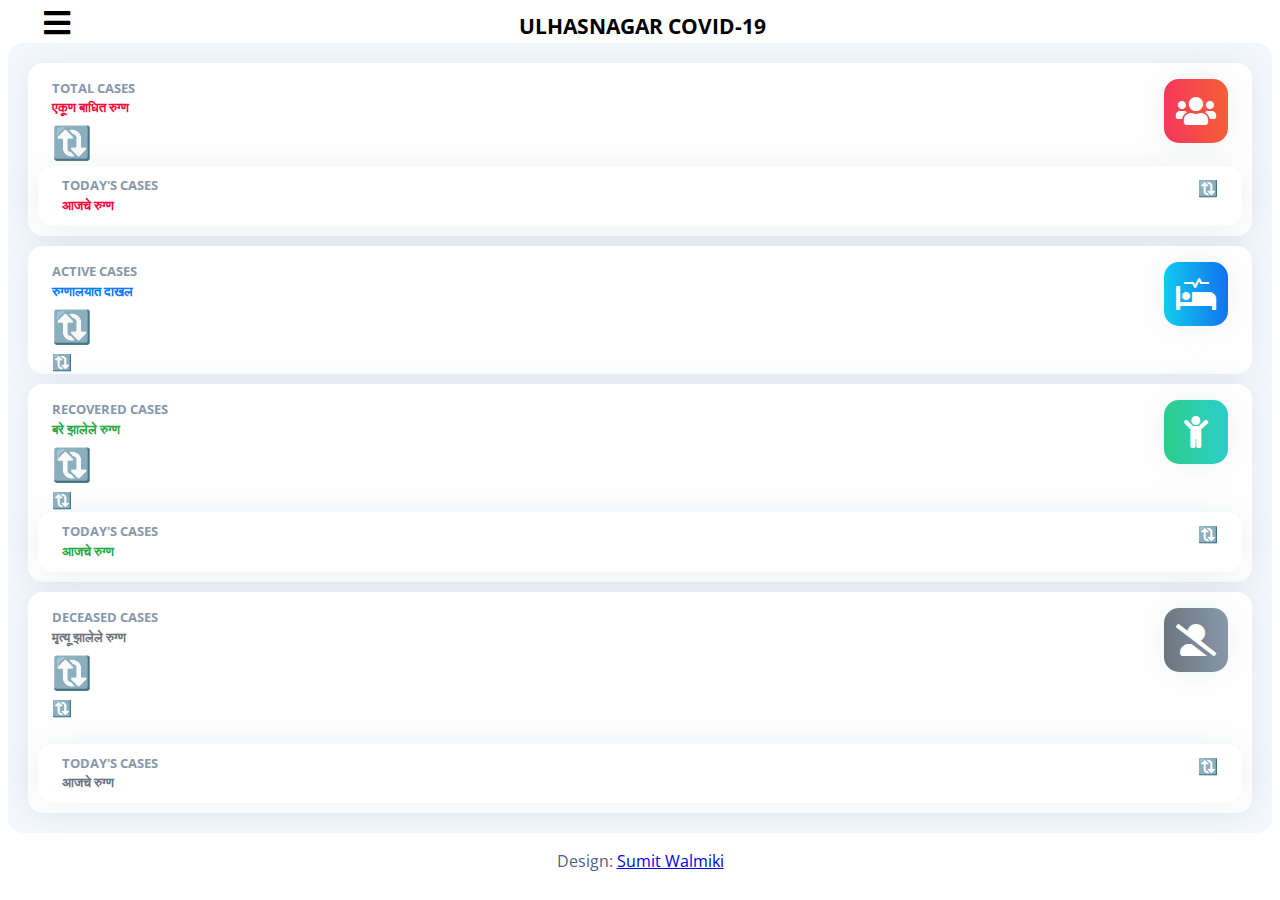
<file: index.html>
<html>
	<head>
		<meta charset="UTF-8" />
		<meta
			name="viewport"
			content="width=device-width, initial-scale=1.0 ,maximum-scale=1.0 ,user-scalable=0"
		/>
		<link
			href="https://fonts.googleapis.com/css?family=Open+Sans:300,400,600,700"
			rel="stylesheet"
		/>
		<link
			rel="stylesheet"
			href="https://cdnjs.cloudflare.com/ajax/libs/font-awesome/4.7.0/css/font-awesome.min.css"
		/>
		<link
			rel="stylesheet"
			href="https://cdnjs.cloudflare.com/ajax/libs/font-awesome/5.13.1/css/all.min.css"
		/>
		<link rel="stylesheet" href="./assets/styles.css" />
	</head>

	<body>
		<div id="mySidebar" class="sidebar">
			<a href="javascript:void(0)" class="closebtn" onclick="closeNav()">×</a>
			<a href="./amb.html">Ambernath</a>
			<a href="./bad.html">Badlapur</a>
			<a href="./kdmc.html">KDMC</a>
		</div>
		<div class="topnav">
			<a href="javascript:void(0);" class="icon" onclick="openNav()">
				<i class="fa fa-bars"></i>
			</a>
			<a href="./index.html" class="active">ULHASNAGAR COVID-19</a>
		</div>
		<div class="container">
			<!-- Card stats -->

			<div class="card card-stats">
				<!-- Card body -->
				<div class="card-body" style="padding-bottom: 0px;">
					<div class="stat__item confirmedul col">
						<h5 class="card-title text-uppercase text-muted">
							Total Cases<br />
							<h5 style="color: #ff073a;">एकूण बाधित रुग्ण</h5>
						</h5>
						<span class="number h2 font-weight-bold total color-red count"
							>🔃</span
						>
					</div>
					<div
						class="icon icon-shape bg-gradient-red text-white rounded-circle shadow"
					>
						<i class="fas fa-users"></i>
					</div>
				</div>
				<div class="card card-stats" style="margin-top: 0px;">
					<div
						class="stat__item confirmedul card-body"
						style="padding-bottom: 10px; padding-top: 10px;"
					>
						<div class="col">
							<h5 class="card-title text-uppercase text-muted">
								Today's Cases<br />
								<h5 style="color: #ff073a;">आजचे रुग्ण</h5>
							</h5>
						</div>
						<span class="new h1 font-weight-bold oldtotal color-red count"
							>🔃</span
						>
					</div>
				</div>
			</div>
			<div class="card card-stats">
				<!-- Card body -->
				<div class="card-body" style="padding-bottom: 0px;">
					<div class="stat__item activeul col">
						<h5 class="card-title text-uppercase text-muted">
							Active Cases<br />
							<h5 style="color: #007bff;">रुग्णालयात दाखल</h5>
						</h5>
						<span class="number h2 font-weight-bold total color-blue count"
							>🔃</span
						>
						<br />
						<div style="width: 41px; white-space: nowrap; overflow: hidden;">
							<span class="ulact h1" style="color: #3e39ae;">🔃</span>
						</div>
					</div>
					<div
						class="icon icon-shape bg-gradient-blue text-white rounded-circle shadow"
					>
						<i class="fas fa-procedures"></i>
					</div>
				</div>
			</div>
			<div class="card card-stats">
				<!-- Card body -->
				<div class="card-body" style="padding-bottom: 0px;">
					<div class="stat__item recoveredul col">
						<h5 class="card-title text-uppercase text-muted">
							Recovered Cases<br />
							<h5 style="color: #28a745;">बरे झालेले रुग्ण</h5>
						</h5>
						<span class="number h2 font-weight-bold total color-green count"
							>🔃</span
						>
						<div style="width: 41px; white-space: nowrap; overflow: hidden;">
							<span class="ulrec h1" style="color: #3e39ae;">🔃</span>
						</div>
					</div>
					<div
						class="icon icon-shape bg-gradient-green text-white rounded-circle shadow"
					>
						<i class="fas fa-child"></i>
					</div>
				</div>
				<div class="card card-stats" style="margin-top: 0px;">
					<div
						class="stat__item recoveredul card-body"
						style="padding-bottom: 10px; padding-top: 10px;"
					>
						<div class="stat__item recoveredul col">
							<h5 class="card-title text-uppercase text-muted">
								Today's Cases<br />
								<h5 style="color: #28a745;">आजचे रुग्ण</h5>
							</h5>
						</div>
						<span class="new h1 font-weight-bold oldtotal color-red count"
							>🔃</span
						>
					</div>
				</div>
			</div>
			<div class="card card-stats">
				<!-- Card body -->
				<div class="card-body" style="padding-bottom: 0px;">
					<div class="stat__item deceasedul col">
						<h5 class="card-title text-uppercase text-muted">
							Deceased Cases<br />
							<h5 style="color: #6c757d;">मृत्यू झालेले रुग्ण</h5>
						</h5>
						<span class="number h2 font-weight-bold total color-orange count"
							>🔃</span
						>
						<div style="width: 41px; white-space: nowrap; overflow: hidden;">
							<span class="uldec h1" style="color: #3e39ae;">🔃</span>
						</div>
						<br />
					</div>
					<div
						class="icon icon-shape bg-gradient-orange text-white rounded-circle shadow"
					>
						<i class="fas fa-user-alt-slash"></i>
					</div>
				</div>
				<div class="card card-stats" style="margin-top: 0px;">
					<div
						class="stat__item deceasedul card-body"
						style="padding-bottom: 10px; padding-top: 10px;"
					>
						<div class="stat__item deceasedul col">
							<h5 class="card-title text-uppercase text-muted">
								Today's Cases<br />
								<h5 style="color: #6c757d;">आजचे रुग्ण</h5>
							</h5>
						</div>
						<span class="new h1 font-weight-bold oldtotal color-red count"
							>🔃</span
						>
					</div>
				</div>
			</div>
		</div>
		<div class="copyright text-center col-lg-12 col-sm-12">
			<p>
				Design:
				<a href="https://www.instagram.com/sumit_walmiki/">Sumit Walmiki</a>
			</p>
		</div>
		<script src="./assets/ul.js"></script>
		<script>
			function openNav() {
				document.getElementById("mySidebar").style.width = "100%";
				document.getElementById("mySidebar").style.textAlign = "center";
				document.getElementById("main").style.marginLeft = "250px";
			}

			function closeNav() {
				document.getElementById("mySidebar").style.width = "0";
				document.getElementById("main").style.marginLeft = "0";
			}
		</script>
	</body>
</html>
</file>
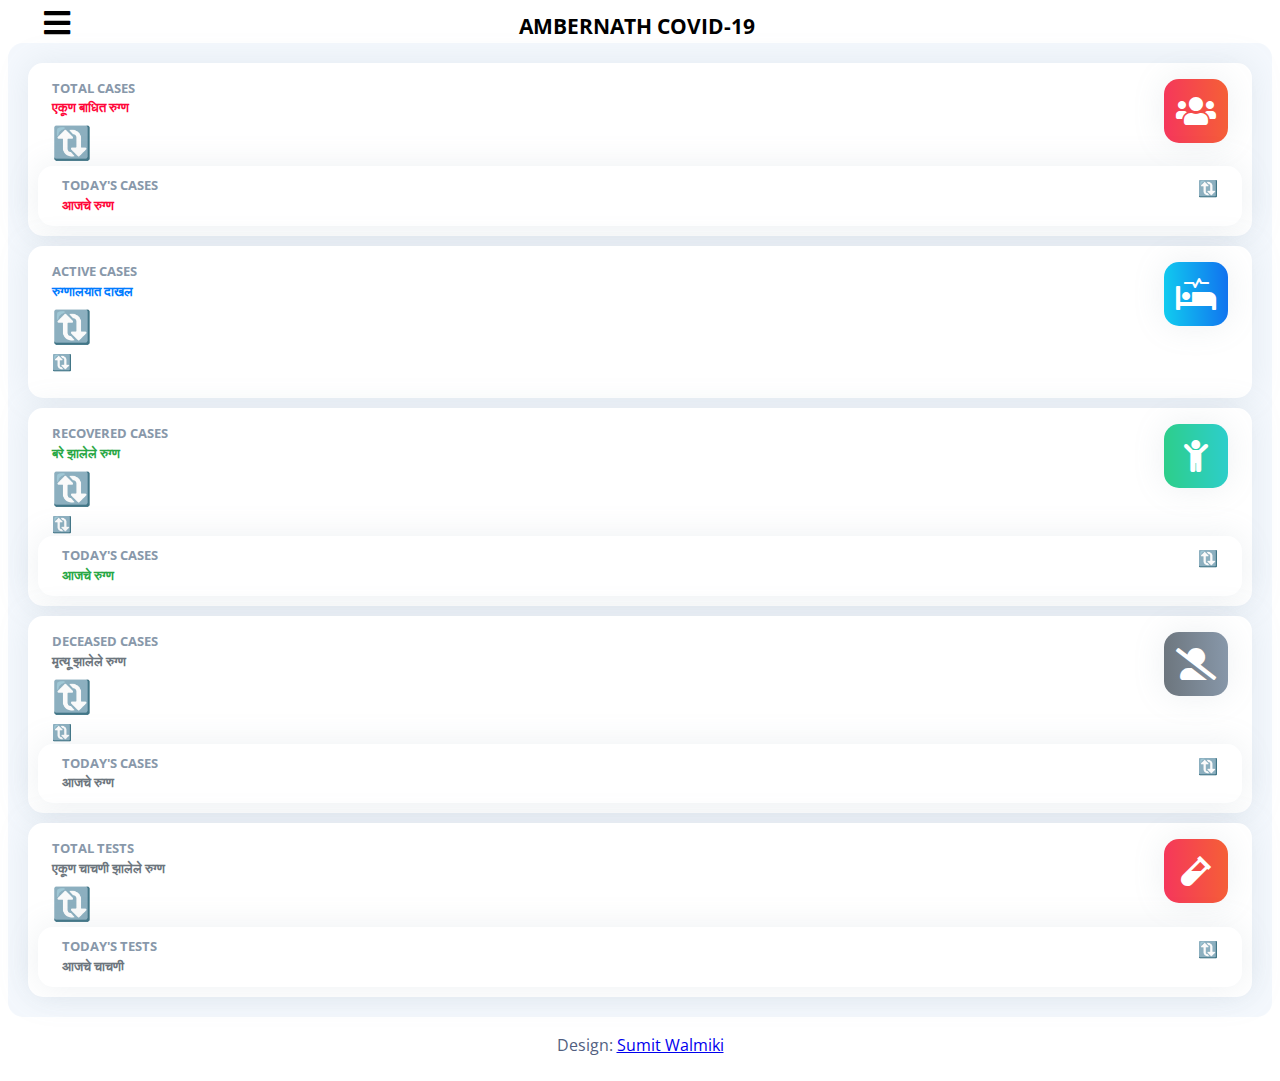
<file: amb.html>
<html>
	<head>
		<meta charset="UTF-8" />
		<meta
			name="viewport"
			content="width=device-width, initial-scale=1.0 ,maximum-scale=1.0 ,user-scalable=0"
		/>
		<link
			href="https://fonts.googleapis.com/css?family=Open+Sans:300,400,600,700"
			rel="stylesheet"
		/>
		<link
			rel="stylesheet"
			href="https://cdnjs.cloudflare.com/ajax/libs/font-awesome/5.13.1/css/all.min.css"
		/>
		<link rel="stylesheet" href="./assets/styles.css" />
	</head>

	<body style="width: auto;">
		<div id="mySidebar" class="sidebar">
			<a href="javascript:void(0)" class="closebtn" onclick="closeNav()">×</a>
			<a href="./index.html">Ulhasnagar</a>
			<!-- <a href="./amb.html">Ambernath</a> -->
			<a href="./bad.html">Badlapur</a>
			<a href="./kdmc.html">KDMC</a>
			<!-- <a href="#">Contact</a> -->
		</div>
		<div class="topnav">
			
			<a href="javascript:void(0);" class="icon" onclick="openNav()">
				<i class="fa fa-bars"></i>
			</a>
			<a href="./amb.html" class="active">AMBERNATH COVID-19</a>
		</div>
		<div class="container">
			<!-- Card stats -->

			<div class="card card-stats">
				<!-- Card body -->
				<div class="card-body" style="padding-bottom: 0px;">
					<div class="stat__item confirmedamb col">
						<h5 class="card-title text-uppercase text-muted">
							Total Cases<br />
							<h5 style="color: #ff073a;">एकूण बाधित रुग्ण</h5>
						</h5>
						<span class="number h2 font-weight-bold total color-red count"
							>🔃</span
						>
					</div>
					<div
						class="icon icon-shape bg-gradient-red text-white rounded-circle shadow"
					>
						<i class="fas fa-users"></i>
					</div>
				</div>
				<div class="card card-stats" style="margin-top: 0px;">
					<div
						class="stat__item confirmedamb card-body"
						style="padding-bottom: 10px; padding-top: 10px;"
					>
						<div class="col">
							<h5 class="card-title text-uppercase text-muted">
								Today's Cases<br />
								<h5 style="color: #ff073a;">आजचे रुग्ण</h5>
							</h5>
						</div>
						<span class="new h1 font-weight-bold oldtotal color-red count"
							>🔃</span
						>
					</div>
				</div>
			</div>
			<div class="card card-stats">
				<!-- Card body -->
				<div class="card-body" style="padding-bottom: 0px;">
					<div class="stat__item activeamb col">
						<h5 class="card-title text-uppercase text-muted">
							Active Cases<br />
							<h5 style="color: #007bff;">रुग्णालयात दाखल</h5>
						</h5>
						<span class="number h2 font-weight-bold total color-blue count"
							>🔃</span
						>
						<br />
						<div style="width: 41px; white-space: nowrap; overflow: hidden;">
							<span class="ambact h1" style="color: #3e39ae;">🔃</span>
						</div>
						<br />
					</div>

					<div
						class="icon icon-shape bg-gradient-blue text-white rounded-circle shadow"
					>
						<i class="fas fa-procedures"></i>
					</div>
				</div>
			</div>
			<div class="card card-stats">
				<!-- Card body -->
				<div class="card-body" style="padding-bottom: 0px;">
					<div class="stat__item recoveredamb col">
						<h5 class="card-title text-uppercase text-muted">
							Recovered Cases<br />
							<h5 style="color: #28a745;">बरे झालेले रुग्ण</h5>
						</h5>
						<span class="number h2 font-weight-bold total color-green count"
							>🔃</span
						>
						<div style="width: 41px; white-space: nowrap; overflow: hidden;">
							<span class="ambrec h1" style="color: #3e39ae;">🔃</span>
						</div>
					</div>
					<div
						class="icon icon-shape bg-gradient-green text-white rounded-circle shadow"
					>
						<i class="fas fa-child"></i>
					</div>
				</div>
				<div class="card card-stats" style="margin-top: 0px;">
					<div
						class="stat__item recoveredamb card-body"
						style="padding-bottom: 10px; padding-top: 10px;"
					>
						<div class="stat__item recoveredamb col">
							<h5 class="card-title text-uppercase text-muted">
								Today's Cases<br />
								<h5 style="color: #28a745;">आजचे रुग्ण</h5>
							</h5>
						</div>
						<span class="new h1 font-weight-bold oldtotal color-red count"
							>🔃</span
						>
					</div>
				</div>
			</div>
			<div class="card card-stats">
				<!-- Card body -->
				<div class="card-body" style="padding-bottom: 0px;">
					<div class="stat__item deceasedamb col">
						<h5 class="card-title text-uppercase text-muted">
							Deceased Cases<br />
							<h5 style="color: #6c757d;">मृत्यू झालेले रुग्ण</h5>
						</h5>
						<span class="number h2 font-weight-bold total color-orange count"
							>🔃</span
						>
						<div style="width: 41px; white-space: nowrap; overflow: hidden;">
							<span class="ambdec h1" style="color: #3e39ae;">🔃</span>
						</div>
					</div>
					<div
						class="icon icon-shape bg-gradient-orange text-white rounded-circle shadow"
					>
						<i class="fas fa-user-alt-slash"></i>
					</div>
				</div>
				<div class="card card-stats" style="margin-top: 0px;">
					<div
						class="stat__item deceasedamb card-body"
						style="padding-bottom: 10px; padding-top: 10px;"
					>
						<div class="stat__item deceasedamb col">
							<h5 class="card-title text-uppercase text-muted">
								Today's Cases<br />
								<h5 style="color: #6c757d;">आजचे रुग्ण</h5>
							</h5>
						</div>
						<span class="new h1 font-weight-bold oldtotal color-red count"
							>🔃</span
						>
					</div>
				</div>
			</div>
			<div class="card card-stats">
				<!-- Card body -->
				<div class="card-body" style="padding-bottom: 0px;">
					<div class="stat__item tests_amb col">
						<h5 class="card-title text-uppercase text-muted">
							Total Tests<br />
							<h5 style="color: #6c757d;">एकूण चाचणी झालेले रुग्ण</h5>
						</h5>
						<span class="number h2 font-weight-bold total color-orange count"
							>🔃</span
						>
					</div>
					<div
						class="icon icon-shape bg-gradient-red text-white rounded-circle shadow"
					>
						<i class="fas fa-vial"></i>
					</div>
				</div>
				<div class="card card-stats" style="margin-top: 0px;">
					<div
						class="stat__item tests_amb card-body"
						style="padding-bottom: 10px; padding-top: 10px;"
					>
						<div class="stat__item tests_amb col">
							<h5 class="card-title text-uppercase text-muted">
								Today's Tests<br />
								<h5 style="color: #6c757d;">आजचे चाचणी</h5>
							</h5>
						</div>
						<span class="new h1 font-weight-bold oldtotal color-red count"
							>🔃</span
						>
					</div>
				</div>
			</div>
		</div>
		<div class="copyright text-center col-lg-12 col-sm-12">
			<p class="text-center">
				Design:
				<a href="https://www.instagram.com/sumit_walmiki/">Sumit Walmiki</a>
			</p>
		</div>
		<script src="./assets/amb.js"></script>
		<script>
			function openNav() {
				document.getElementById("mySidebar").style.width = "100%";
				document.getElementById("mySidebar").style.textAlign = "center";
				// document.getElementById("mySidebar").style.paddingTop = "70%";
				document.getElementById("main").style.marginLeft = "250px";
			}

			function closeNav() {
				document.getElementById("mySidebar").style.width = "0";
				document.getElementById("main").style.marginLeft = "0";
			}
		</script>
	</body>
</html>
</file>
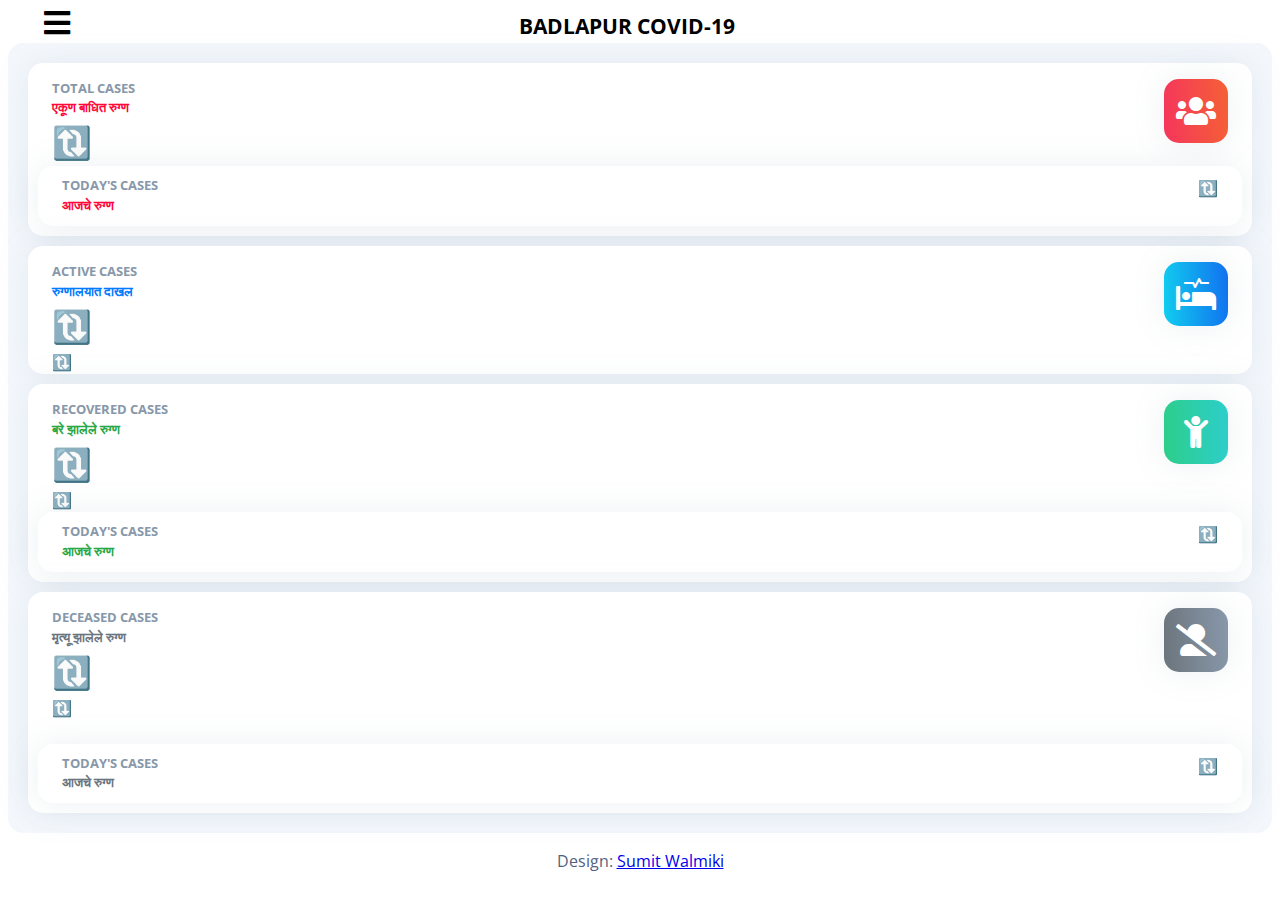
<file: bad.html>
<html>
	<head>
		<meta charset="UTF-8" />
		<meta
			name="viewport"
			content="width=device-width, initial-scale=1.0 ,maximum-scale=1.0 ,user-scalable=0"
		/>
		<link
			href="https://fonts.googleapis.com/css?family=Open+Sans:300,400,600,700"
			rel="stylesheet"
		/>
		<link
			rel="stylesheet"
			href="https://cdnjs.cloudflare.com/ajax/libs/font-awesome/5.13.1/css/all.min.css"
		/>
		<link rel="stylesheet" href="./assets/styles.css" />
	</head>

	<body style="width: auto;">
		<div id="mySidebar" class="sidebar">
			<a href="javascript:void(0)" class="closebtn" onclick="closeNav()">×</a>
			<a href="./index.html">Ulhasnagar</a>
			<a href="./amb.html">Ambernath</a>
			<!-- <a href="./bad.html">Badlapur</a> -->
			<a href="./kdmc.html">KDMC</a>
			<!-- <a href="#">Contact</a> -->
		</div>
		<div class="topnav">
			
			<a href="javascript:void(0);" class="icon" onclick="openNav()">
				<i class="fa fa-bars"></i>
			</a>
			<a href="./bad.html" class="active">BADLAPUR COVID-19</a>
		</div>
		<div class="container">
			<!-- Card stats -->
			<div class="card card-stats">
				<!-- Card body -->
				<div class="card-body" style="padding-bottom: 0px;">
					<div class="stat__item confirmedbad col">
						<h5 class="card-title text-uppercase text-muted">
							Total Cases<br />
							<h5 style="color: #ff073a;">एकूण बाधित रुग्ण</h5>
						</h5>
						<span class="number h2 font-weight-bold total color-red count"
							>🔃</span
						>
					</div>
					<div
						class="icon icon-shape bg-gradient-red text-white rounded-circle shadow"
					>
						<i class="fas fa-users"></i>
					</div>
				</div>
				<div class="card card-stats" style="margin-top: 0px;">
					<div
						class="stat__item confirmedbad card-body"
						style="padding-bottom: 10px; padding-top: 10px;"
					>
						<div class="col">
							<h5 class="card-title text-uppercase text-muted">
								Today's Cases<br />
								<h5 style="color: #ff073a;">आजचे रुग्ण</h5>
							</h5>
						</div>
						<span class="new h1 font-weight-bold oldtotal color-red count"
							>🔃</span
						>
					</div>
				</div>
			</div>
			<div class="card card-stats">
				<!-- Card body -->
				<div class="card-body" style="padding-bottom: 0px;">
					<div class="stat__item activebad col">
						<h5 class="card-title text-uppercase text-muted">
							Active Cases<br />
							<h5 style="color: #007bff;">रुग्णालयात दाखल</h5>
						</h5>
						<span class="number h2 font-weight-bold total color-blue count"
							>🔃</span
						>
						<br />
						<div style="width: 41px; white-space: nowrap; overflow: hidden;">
							<span class="badact h1" style="color: #3e39ae;">🔃</span>
						</div>
					</div>
					<div
						class="icon icon-shape bg-gradient-blue text-white rounded-circle shadow"
					>
						<i class="fas fa-procedures"></i>
					</div>
				</div>
			</div>
			<div class="card card-stats">
				<!-- Card body -->
				<div class="card-body" style="padding-bottom: 0px;">
					<div class="stat__item recoveredbad col">
						<h5 class="card-title text-uppercase text-muted">
							Recovered Cases<br />
							<h5 style="color: #28a745;">बरे झालेले रुग्ण</h5>
						</h5>
						<span class="number h2 font-weight-bold total color-green count"
							>🔃</span
						>
						<div style="width: 41px; white-space: nowrap; overflow: hidden;">
							<span class="badrec h1" style="color: #3e39ae;">🔃</span>
						</div>
					</div>
					<div
						class="icon icon-shape bg-gradient-green text-white rounded-circle shadow"
					>
						<i class="fas fa-child"></i>
					</div>
				</div>
				<div class="card card-stats" style="margin-top: 0px;">
					<div
						class="stat__item recoveredbad card-body"
						style="padding-bottom: 10px; padding-top: 10px;"
					>
						<div class="stat__item recoveredbad col">
							<h5 class="card-title text-uppercase text-muted">
								Today's Cases<br />
								<h5 style="color: #28a745;">आजचे रुग्ण</h5>
							</h5>
						</div>
						<span class="new h1 font-weight-bold oldtotal color-red count"
							>🔃</span
						>
					</div>
				</div>
			</div>
			<div class="card card-stats">
				<!-- Card body -->
				<div class="card-body" style="padding-bottom: 0px;">
					<div class="stat__item deceasedbad col">
						<h5 class="card-title text-uppercase text-muted">
							Deceased Cases<br />
							<h5 style="color: #6c757d;">मृत्यू झालेले रुग्ण</h5>
						</h5>
						<span class="number h2 font-weight-bold total color-orange count"
							>🔃</span
						>
						<div style="width: 41px; white-space: nowrap; overflow: hidden;">
							<span class="baddec h1" style="color: #3e39ae;">🔃</span>
						</div>
						<br />
					</div>
					<div
						class="icon icon-shape bg-gradient-orange text-white rounded-circle shadow"
					>
						<i class="fas fa-user-alt-slash"></i>
					</div>
				</div>
				<div class="card card-stats" style="margin-top: 0px;">
					<div
						class="stat__item deceasedbad card-body"
						style="padding-bottom: 10px; padding-top: 10px;"
					>
						<div class="stat__item deceasedbad col">
							<h5 class="card-title text-uppercase text-muted">
								Today's Cases<br />
								<h5 style="color: #6c757d;">आजचे रुग्ण</h5>
							</h5>
						</div>
						<span class="new h1 font-weight-bold oldtotal color-red count"
							>🔃</span
						>
					</div>
				</div>
			</div>
		</div>
		<div class="copyright text-center col-lg-12 col-sm-12">
			<p class="text-center">
				Design:
				<a href="https://www.instagram.com/sumit_walmiki/">Sumit Walmiki</a>
			</p>
		</div>
		<script src="./assets/bad.js"></script>
		<script>
			function openNav() {
				document.getElementById("mySidebar").style.width = "100%";
				document.getElementById("mySidebar").style.textAlign = "center";
				// document.getElementById("mySidebar").style.paddingTop = "70%";
				document.getElementById("main").style.marginLeft = "250px";
			}

			function closeNav() {
				document.getElementById("mySidebar").style.width = "0";
				document.getElementById("main").style.marginLeft = "0";
			}
		</script>
	</body>
</html>
</file>
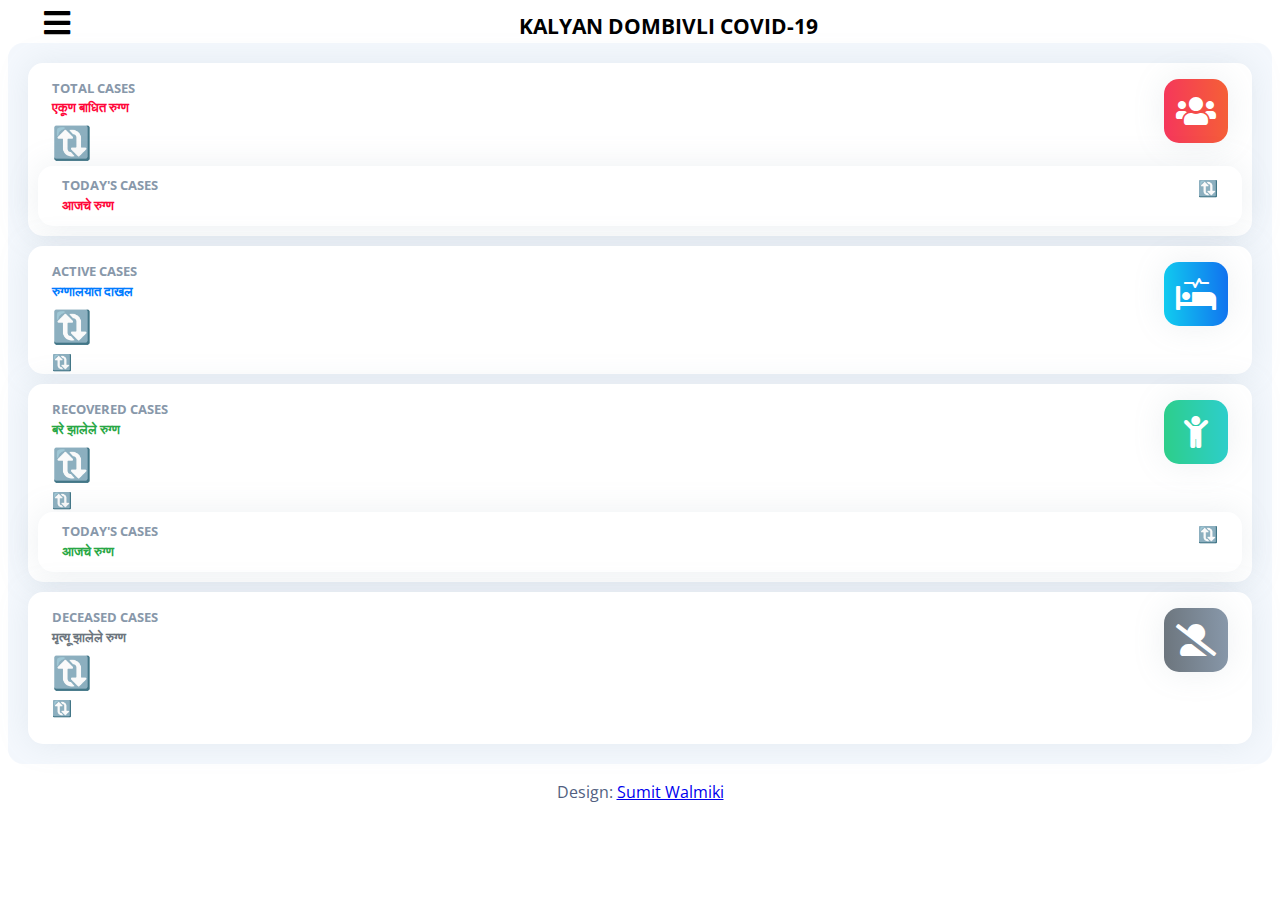
<file: kdmc.html>
<html>
	<head>
		<meta charset="UTF-8" />
		<meta
			name="viewport"
			content="width=device-width, initial-scale=1.0 ,maximum-scale=1.0 ,user-scalable=0"
		/>
		<link
			href="https://fonts.googleapis.com/css?family=Open+Sans:300,400,600,700"
			rel="stylesheet"
		/>
		<link
			rel="stylesheet"
			href="https://cdnjs.cloudflare.com/ajax/libs/font-awesome/5.13.1/css/all.min.css"
		/>
		<link rel="stylesheet" href="./assets/styles.css" />
	</head>

	<body style="width: auto;">
		<div id="mySidebar" class="sidebar">
			<a href="javascript:void(0)" class="closebtn" onclick="closeNav()">×</a>
			<a href="./index.html">Ulhasnagar</a>
			<a href="./amb.html">Ambernath</a>
			<a href="./bad.html">Badlapur</a>
			<!-- <a href="./kdmc.html">KDMC</a> -->
			<!-- <a href="#">Contact</a> -->
		</div>
		<div class="topnav">
			<a href="javascript:void(0);" class="icon" onclick="openNav()">
				<i class="fa fa-bars"></i>
			</a>
			<a href="./kdmc.html" class="active">KALYAN DOMBIVLI COVID-19</a>
		</div>
		<div class="container">
			<!-- Card stats -->

			<div class="card card-stats">
				<!-- Card body -->
				<div class="card-body" style="padding-bottom: 0px;">
					<div class="stat__item confirmedkal col">
						<h5 class="card-title text-uppercase text-muted">
							Total Cases<br />
							<h5 style="color: #ff073a;">एकूण बाधित रुग्ण</h5>
						</h5>
						<span class="number h2 font-weight-bold total color-red count"
							>🔃</span
						>
					</div>
					<div
						class="icon icon-shape bg-gradient-red text-white rounded-circle shadow"
					>
						<i class="fas fa-users"></i>
					</div>
				</div>
				<div class="card card-stats" style="margin-top: 0px;">
					<div
						class="stat__item confirmedkal card-body"
						style="padding-bottom: 10px; padding-top: 10px;"
					>
						<div class="col">
							<h5 class="card-title text-uppercase text-muted">
								Today's Cases<br />
								<h5 style="color: #ff073a;">आजचे रुग्ण</h5>
							</h5>
						</div>
						<span class="new h1 font-weight-bold oldtotal color-red count"
							>🔃</span
						>
					</div>
				</div>
			</div>
			<div class="card card-stats">
				<!-- Card body -->
				<div class="card-body" style="padding-bottom: 0px;">
					<div class="stat__item activekal col">
						<h5 class="card-title text-uppercase text-muted">
							Active Cases<br />
							<h5 style="color: #007bff;">रुग्णालयात दाखल</h5>
						</h5>
						<span class="number h2 font-weight-bold total color-blue count"
							>🔃</span
						>
						<br />
						<div style="width: 41px; white-space: nowrap; overflow: hidden;">
							<span class="kalact h1" style="color: #3e39ae;">🔃</span>
						</div>
					</div>
					<div
						class="icon icon-shape bg-gradient-blue text-white rounded-circle shadow"
					>
						<i class="fas fa-procedures"></i>
					</div>
				</div>
			</div>
			<div class="card card-stats">
				<!-- Card body -->
				<div class="card-body" style="padding-bottom: 0px;">
					<div class="stat__item recoveredkal col">
						<h5 class="card-title text-uppercase text-muted">
							Recovered Cases<br />
							<h5 style="color: #28a745;">बरे झालेले रुग्ण</h5>
						</h5>
						<span class="number h2 font-weight-bold total color-green count"
							>🔃</span
						>
						<div style="width: 41px; white-space: nowrap; overflow: hidden;">
							<span class="kalrec h1" style="color: #3e39ae;">🔃</span>
						</div>
					</div>
					<div
						class="icon icon-shape bg-gradient-green text-white rounded-circle shadow"
					>
						<i class="fas fa-child"></i>
					</div>
				</div>
				<div class="card card-stats" style="margin-top: 0px;">
					<div
						class="stat__item recoveredkal card-body"
						style="padding-bottom: 10px; padding-top: 10px;"
					>
						<div class="stat__item recoveredkal col">
							<h5 class="card-title text-uppercase text-muted">
								Today's Cases<br />
								<h5 style="color: #28a745;">आजचे रुग्ण</h5>
							</h5>
						</div>
						<span class="new h1 font-weight-bold oldtotal color-red count"
							>🔃</span
						>
					</div>
				</div>
			</div>
			<div class="card card-stats">
				<!-- Card body -->
				<div class="card-body" style="padding-bottom: 0px;">
					<div class="stat__item deceasedkal col">
						<h5 class="card-title text-uppercase text-muted">
							Deceased Cases<br />
							<h5 style="color: #6c757d;">मृत्यू झालेले रुग्ण</h5>
						</h5>
						<span class="number h2 font-weight-bold total color-orange count"
							>🔃</span
						>
						<div style="width: 41px; white-space: nowrap; overflow: hidden;">
							<span class="kaldec h1" style="color: #3e39ae;">🔃</span>
						</div>
						<br />
					</div>
					<div
						class="icon icon-shape bg-gradient-orange text-white rounded-circle shadow"
					>
						<i class="fas fa-user-alt-slash"></i>
					</div>
				</div>
			</div>
		</div>
		<div class="copyright text-center col-lg-12 col-sm-12">
			<p class="text-center">
				Design:
				<a href="https://www.instagram.com/sumit_walmiki/">Sumit Walmiki</a>
			</p>
		</div>
		<script src="./assets/kal.js"></script>
		<script>
			function openNav() {
				document.getElementById("mySidebar").style.width = "100%";
				document.getElementById("mySidebar").style.textAlign = "center";
				// document.getElementById("mySidebar").style.paddingTop = "70%";
				document.getElementById("main").style.marginLeft = "250px";
			}

			function closeNav() {
				document.getElementById("mySidebar").style.width = "0";
				document.getElementById("main").style.marginLeft = "0";
			}
		</script>
	</body>
</html>
</file>
<file: assets/styles.css>
*,
*::before,
*::after {
	box-sizing: border-box;
}

html {
	font-family: sans-serif;
	line-height: 1.15;
	-webkit-text-size-adjust: 100%;
	-webkit-tap-highlight-color: rgba(0, 0, 0, 0);
}

body {
	font-family: Open Sans, sans-serif;
	/* font-size: 1rem; */
	font-weight: 400;
	line-height: 1.5;
	text-align: left;
	color: #525f7f;
	display: flex;
	justify-content: center;
	align-items: center;
	flex-direction: column;
	background-color: #fff;
}

.h1,
.h2,
.h3,
.h4,
.h5,
.h6,
h1,
h2,
h3,
h4,
h5,
h6 {
	font-family: inherit;
	font-weight: 700;
	color: #32325f;
	margin: 0;
}

.text-muted {
	color: #8898aa !important;
}

.text-uppercase {
	text-transform: uppercase !important;
}

.text-white {
	color: #fff !important;
}

.shadow {
	box-shadow: 0 0 2rem 0 rgba(136, 152, 170, 0.15) !important;
}

.rounded-circle {
	border-radius: 15px !important;
}

.font-weight-bold {
	font-weight: 700 !important;
}

.container {
	width: 100%;
	height: auto;
	background: #f4f8fd;
	border-radius: 15px;
	padding: 10px;
}

h1.title {
	font-size: 2.4rem;
	font-weight: 700;
	text-align: center;
	margin-left: 20px;
}

.col {
	max-width: 100%;
	flex-basis: 0;
	flex-grow: 1;
}

.card {
	position: relative;
	display: flex;
	flex-direction: column;
	min-width: 0;
	word-wrap: break-word;
	border: 1px solid rgba(0, 0, 0, 0.05);
	background-color: #fff;
	background-clip: border-box;
	border: 0;
	box-shadow: 0 0 2rem 0 rgba(136, 152, 170, 0.15);
	border-radius: 15px;
	margin: 10px;
}

.card-body {
	min-height: 1px;
	padding: 1.5rem;
	display: flex;
	padding: 1rem 1.5rem;
	border-radius: 15px;
}

.card-body .h2 {
	font-size: 2rem;
}

.icon {
	width: 4rem;
	height: 4rem;
	max-width: 100%;
	flex: 0 0 auto;
}

.icon-shape {
	display: inline-flex;
	padding: 12px;
	text-align: center;
	border-radius: 50%;
	align-items: center;
	justify-content: center;
}

.icon-shape i,
.icon-shape svg {
	font-size: 2rem;
}

.bg-gradient-red {
	background: linear-gradient(87deg, #f5365c 0, #f56036 100%) !important;
}

.bg-gradient-blue {
	background: linear-gradient(87deg, #11cdef 0, #1171ef 100%) !important;
}

.bg-gradient-green {
	background: linear-gradient(87deg, #2dce89 0, #2dcecc 100%) !important;
}

.bg-gradient-orange {
	background: linear-gradient(87deg, #6c757d 0, #8898aa 100%) !important;
}

.sidebar {
	height: 100vh;
	width: 0;
	position: fixed;
	z-index: 1;
	top: 0;
	left: 0;
	background-color: #111;
	overflow-x: hidden;
	transition: 0.5s;
	/* padding: 15% 0; */
}

.sidebar a {
	/* margin-top: 20%; */
	padding: 8px 8px 8px 32px;
	text-decoration: none;
	font-size: 32px;
	color: #818181;
	display: block;
	transition: 0.3s;
	text-align: left;
}

.sidebar a:hover {
	color: #f1f1f1;
}

.sidebar .closebtn {
	position: absolute;
	top: 0;
	right: 25px;
	font-size: 36px;
	margin-left: 50px;
}

.openbtn {
	font-size: 20px;
	cursor: pointer;
	background-color: #111;
	color: white;
	padding: 10px 15px;
	border: none;
}

.openbtn:hover {
	background-color: #444;
}

#main {
	transition: margin-left 0.5s;
	padding: 16px;
}
#main button {
	/* float: left; */
	display: inline;
}
#main h1 {
	/* float: right;
	margin-left: 20px; */
	display: inline;
}
/* .mystyle {
	display: none;
	width: 0 !important;
	padding: 0 !important;
} */
.openNav {
	display: block;
	width: 100% !important;
}
.closeNav {
	display: none;
}
/* On smaller screens, where height is less than 450px, change the style of the sidenav (less padding and a smaller font size) */
@media only screen and (min-width: 340px) {
	.sidebar {
		padding-top: 60%;
	}
	.sidebar a {
		text-align: left;
		margin-left: 25%;
		font-size: 32px;
	}
}
@media only screen and (min-width: 600px) {
	.sidebar {
		padding-top: 41%;
	}
	.sidebar a {
		text-align: left;
		margin-left: 25%;
		font-size: 32px;
	}
}
@media screen and (min-width: 740px) {
	.sidebar {
		padding-top: 30%;
	}
	.sidebar a {
		font-size: 32px;
		text-align: left;
	}
}
@media screen and (min-width: 1007px) {
	.sidebar {
		padding-top: 18%;
	}
	.sidebar a {
		font-size: 32px;
	}
}

.topnav {
	overflow: hidden;
	background-color: transparent;
	position: relative;
	width: 100%;
}

.topnav a {
	/* text-align: center; */
	color: black;
	padding: 14px;
	text-decoration: none;
	/* font-size: 41px; */
	font-weight: 700;
	display: inline;
	/* margin-right: 20px; */
	/* width: 20%; */
}

.topnav a.icon {
	/* background: black; */
	color: black;
	display: inline;
	margin-left: 22px;

	/* position: relative; */
	left: 0;
	top: 0;
}

.topnav a:hover {
	background-color: transparent;
	color: black;
}

.topnav .active {
	margin-left: 20%;
	font-size: 26px !important;
}

@media only screen and (min-width: 320px) {
	.fa {
		font-size: 25px !important;
	}
	.topnav .active {
		margin-left: 0 !important;
		font-size: 21px !important;
	}
}
@media only screen and (min-width: 583px) {
	.fa {
		font-size: 30px !important;
	}
	.topnav .active {
		margin-left: 15% !important;
	}
}
@media only screen and (min-width: 670px) {
	.active {
		font-size: 30px;
		padding-top: 0 !important;
	}
	.topnav .active {
		margin-left: 15% !important;
	}
	.fa {
		font-size: 30px !important;
	}
}
@media only screen and (min-width: 812px) {
	.topnav .active {
		margin-left: 28% !important;
	}
}
@media only screen and (min-width: 1001px) {
	.topnav .active {
		margin-left: 33% !important;
	}
}
</file>
